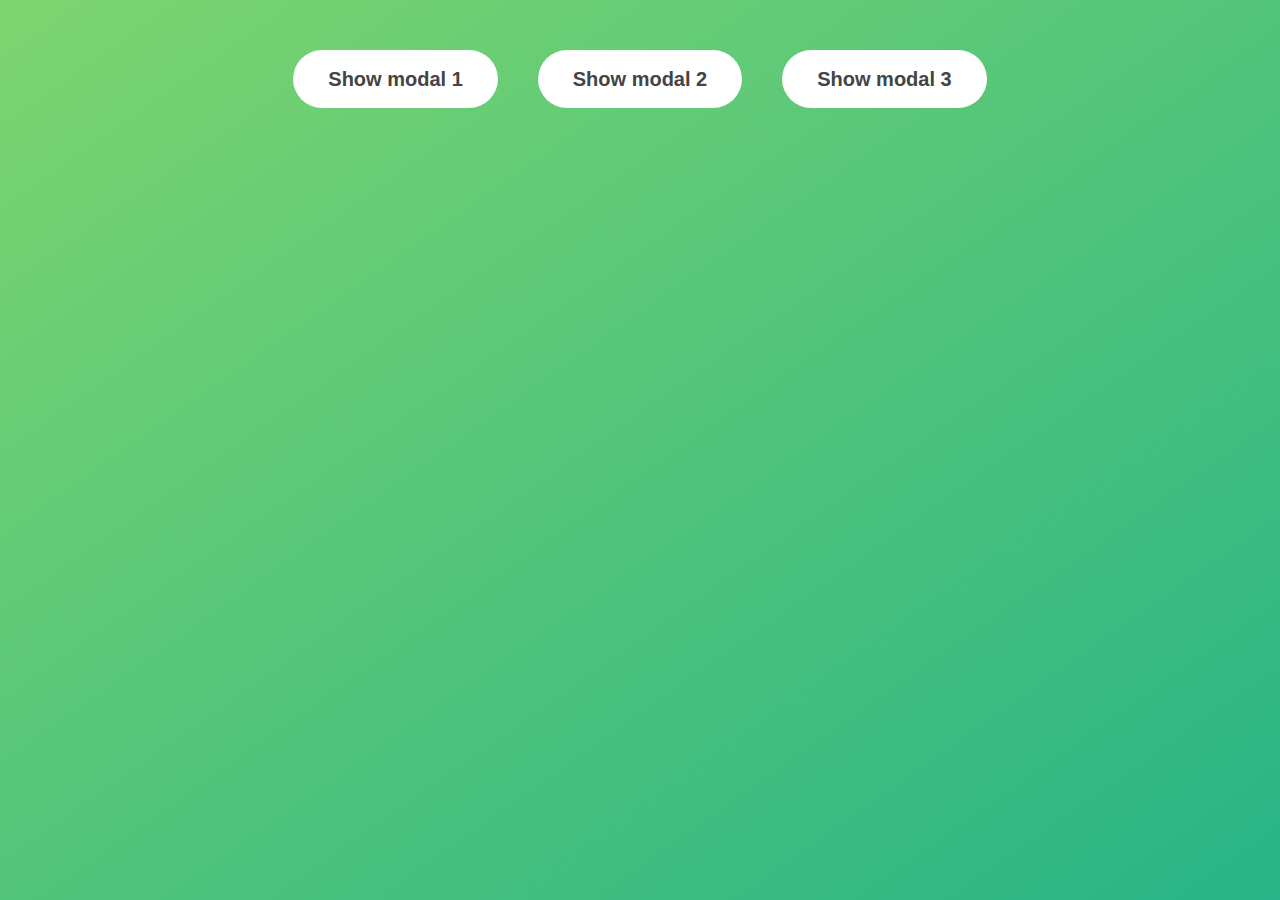
<file: data-structures/index.html>
<!DOCTYPE html>
<html lang="en">
  <head>
    <meta charset="UTF-8" />
    <meta name="viewport" content="width=device-width, initial-scale=1.0" />
    <meta http-equiv="X-UA-Compatible" content="ie=edge" />
    <link rel="stylesheet" href="style.css" />
    <title>Modal window</title>
  </head>
  <body>
    <button class="show-modal">Show modal 1</button>
    <button class="show-modal">Show modal 2</button>
    <button class="show-modal">Show modal 3</button>

    <div class="modal hidden">
      <button class="close-modal">&times;</button>
      <h1>I'm a modal window 😍</h1>
      <p>
        Lorem ipsum dolor sit amet, consectetur adipisicing elit, sed do eiusmod
        tempor incididunt ut labore et dolore magna aliqua. Ut enim ad minim
        veniam, quis nostrud exercitation ullamco laboris nisi ut aliquip ex ea
        commodo consequat. Duis aute irure dolor in reprehenderit in voluptate
        velit esse cillum dolore eu fugiat nulla pariatur. Excepteur sint
        occaecat cupidatat non proident, sunt in culpa qui officia deserunt
        mollit anim id est laborum.
      </p>
    </div>
    <div class="overlay hidden"></div>

    <script src="map-script.js"></script>
  </body>
</html>
</file>
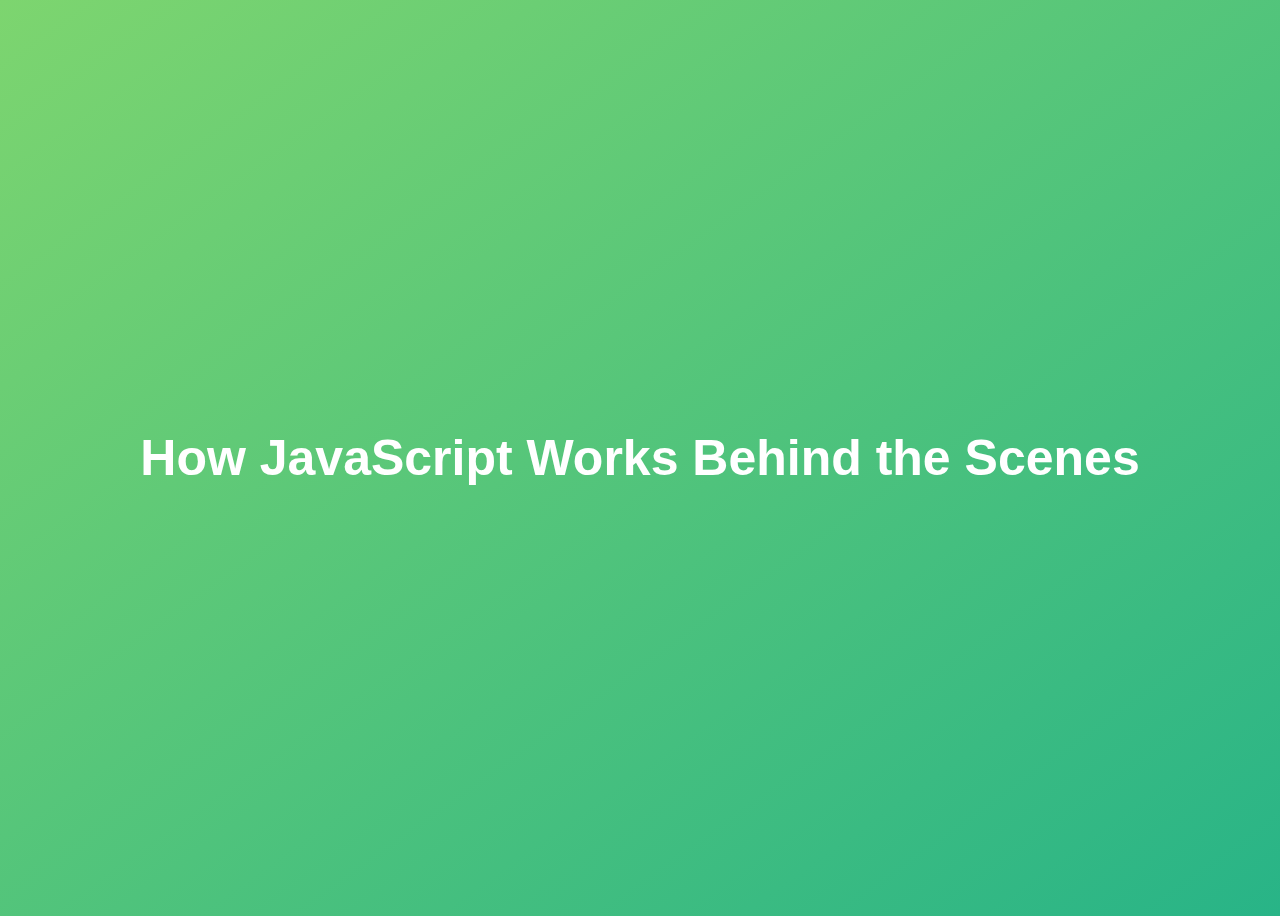
<file: scope-chain/index.html>
<!DOCTYPE html>
<html lang="en">
  <head>
    <meta charset="UTF-8" />
    <meta name="viewport" content="width=device-width, initial-scale=1.0" />
    <meta http-equiv="X-UA-Compatible" content="ie=edge" />
    <title>How JavaScript Works Behind the Scenes</title>
    <style>
      body {
        height: 100vh;
        display: flex;
        align-items: center;
        background: linear-gradient(to top left, #28b487, #7dd56f);
      }
      h1 {
        font-family: sans-serif;
        font-size: 50px;
        line-height: 1.3;
        width: 100%;
        padding: 30px;
        text-align: center;
        color: white;
      }
    </style>
  </head>
  <body>
    <h1>How JavaScript Works Behind the Scenes</h1>
    <script src="script.js"></script>
  </body>
</html>
</file>
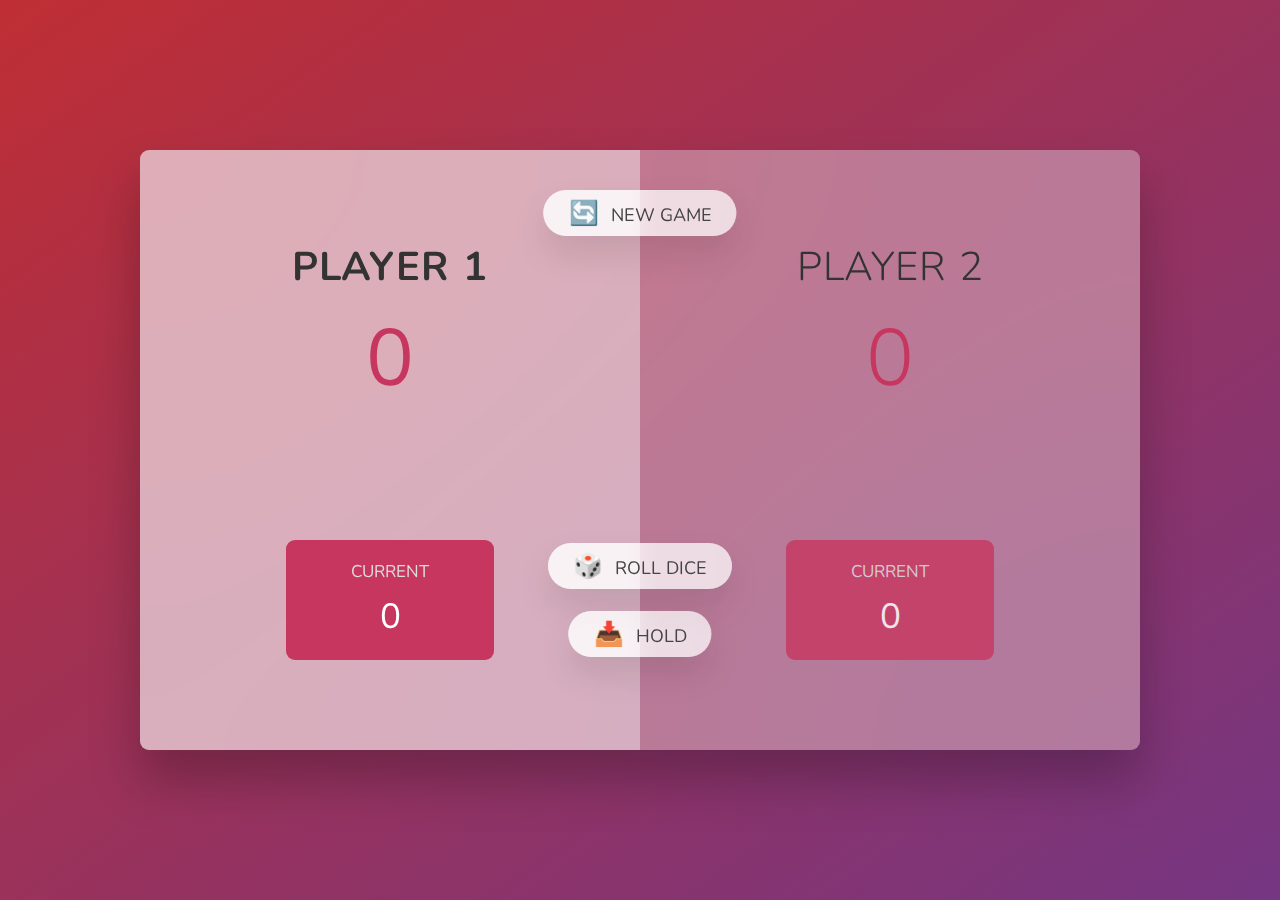
<file: 07-Pig-Game/final/index.html>
<!DOCTYPE html>
<html lang="en">
  <head>
    <meta charset="UTF-8" />
    <meta name="viewport" content="width=device-width, initial-scale=1.0" />
    <meta http-equiv="X-UA-Compatible" content="ie=edge" />
    <link rel="stylesheet" href="style.css" />
    <title>Pig Game</title>
  </head>
  <body>
    <main>
      <section class="player player--0 player--active">
        <h2 class="name" id="name--0">Player 1</h2>
        <p class="score" id="score--0">43</p>
        <div class="current">
          <p class="current-label">Current</p>
          <p class="current-score" id="current--0">0</p>
        </div>
      </section>
      <section class="player player--1">
        <h2 class="name" id="name--1">Player 2</h2>
        <p class="score" id="score--1">24</p>
        <div class="current">
          <p class="current-label">Current</p>
          <p class="current-score" id="current--1">0</p>
        </div>
      </section>

      <img src="dice-5.png" alt="Playing dice" class="dice" />
      <button class="btn btn--new">🔄 New game</button>
      <button class="btn btn--roll">🎲 Roll dice</button>
      <button class="btn btn--hold">📥 Hold</button>
    </main>
    <script src="script.js"></script>
  </body>
</html>
</file>
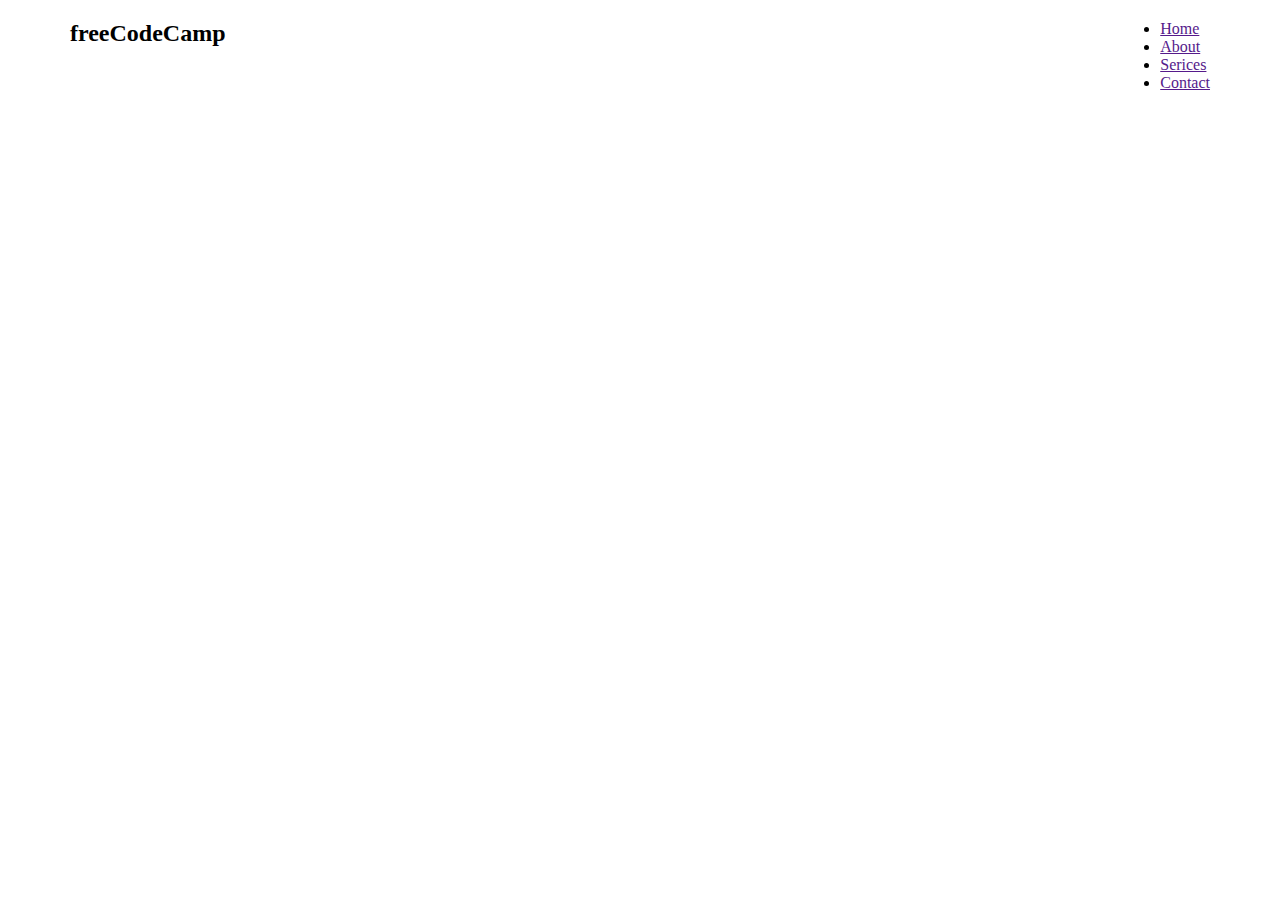
<file: adv-dom/image-threshold/index.html>
<!DOCTYPE html>
<html lang="en">
<head>
  <meta charset="UTF-8">
  <meta http-equiv="X-UA-Compatible" content="IE=edge">
  <meta name="viewport" content="width=device-width, initial-scale=1.0">
  <link rel="stylesheet" href="style.css">
  <title>Image Thresholding Tool</title>
</head>
<body>
  <div class="header">
    <h2 class="logo">freeCodeCamp</h2>

    <ul class="nav">
      <li><a href="">Home</a></li>
      <li><a href="">About</a></li>
      <li><a href="">Serices</a></li>
      <li><a href="">Contact</a></li>
    </ul>
</div>



  
  <script src="script.js"></script>
</body>
</html>
</file>
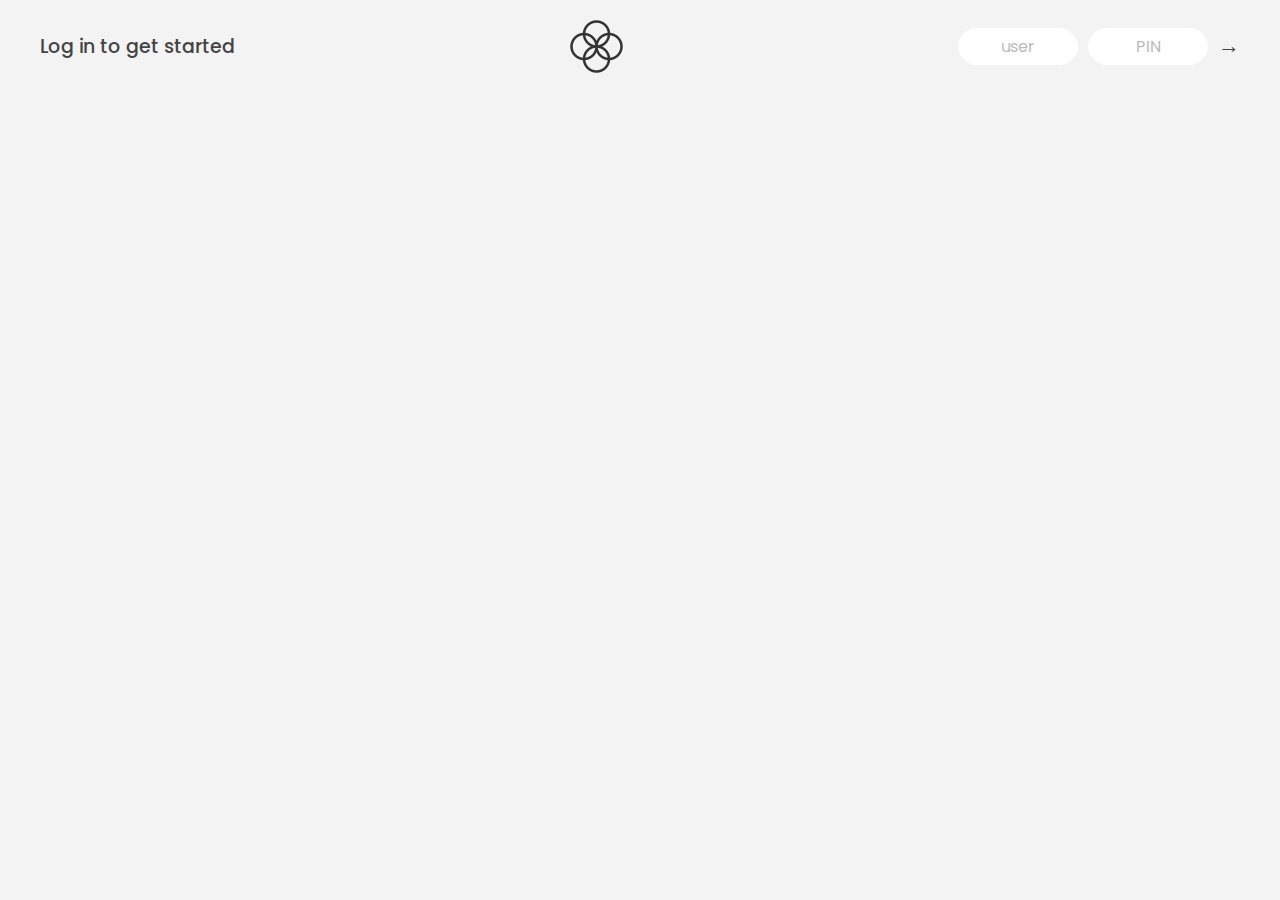
<file: arrays/starter/index.html>
<!DOCTYPE html>
<html lang="en">
  <head>
    <meta charset="UTF-8" />
    <meta name="viewport" content="width=device-width, initial-scale=1.0" />
    <meta http-equiv="X-UA-Compatible" content="ie=edge" />
    <link rel="shortcut icon" type="image/png" href="/icon.png" />

    <link
      href="https://fonts.googleapis.com/css?family=Poppins:400,500,600&display=swap"
      rel="stylesheet"
    />

    <link rel="stylesheet" href="style.css" />
    <title>Bankist</title>
  </head>
  <body>
    <!-- TOP NAVIGATION -->
    <nav>
      <p class="welcome">Log in to get started</p>
      <img src="logo.png" alt="Logo" class="logo" />
      <form class="login">
        <input
          type="text"
          placeholder="user"
          class="login__input login__input--user"
        />
        <!-- In practice, use type="password" -->
        <input
          type="text"
          placeholder="PIN"
          maxlength="4"
          class="login__input login__input--pin"
        />
        <button class="login__btn">&rarr;</button>
      </form>
    </nav>

    <main class="app">
      <!-- BALANCE -->
      <div class="balance">
        <div>
          <p class="balance__label">Current balance</p>
          <p class="balance__date">
            As of <span class="date">05/03/2037</span>
          </p>
        </div>
        <p class="balance__value">0000€</p>
      </div>

      <!-- MOVEMENTS -->
      <div class="movements">
        <div class="movements__row">
          <div class="movements__type movements__type--deposit">2 deposit</div>
          <div class="movements__date">3 days ago</div>
          <div class="movements__value">4 000€</div>
        </div>
        <div class="movements__row">
          <div class="movements__type movements__type--withdrawal">
            1 withdrawal
          </div>
          <div class="movements__date">24/01/2037</div>
          <div class="movements__value">-378€</div>
        </div>
      </div>

      <!-- SUMMARY -->
      <div class="summary">
        <p class="summary__label">In</p>
        <p class="summary__value summary__value--in">0000€</p>
        <p class="summary__label">Out</p>
        <p class="summary__value summary__value--out">0000€</p>
        <p class="summary__label">Interest</p>
        <p class="summary__value summary__value--interest">0000€</p>
        <button class="btn--sort">&downarrow; SORT</button>
      </div>

      <!-- OPERATION: TRANSFERS -->
      <div class="operation operation--transfer">
        <h2>Transfer money</h2>
        <form class="form form--transfer">
          <input type="text" class="form__input form__input--to" />
          <input type="number" class="form__input form__input--amount" />
          <button class="form__btn form__btn--transfer">&rarr;</button>
          <label class="form__label">Transfer to</label>
          <label class="form__label">Amount</label>
        </form>
      </div>

      <!-- OPERATION: LOAN -->
      <div class="operation operation--loan">
        <h2>Request loan</h2>
        <form class="form form--loan">
          <input type="number" class="form__input form__input--loan-amount" />
          <button class="form__btn form__btn--loan">&rarr;</button>
          <label class="form__label form__label--loan">Amount</label>
        </form>
      </div>

      <!-- OPERATION: CLOSE -->
      <div class="operation operation--close">
        <h2>Close account</h2>
        <form class="form form--close">
          <input type="text" class="form__input form__input--user" />
          <input
            type="password"
            maxlength="6"
            class="form__input form__input--pin"
          />
          <button class="form__btn form__btn--close">&rarr;</button>
          <label class="form__label">Confirm user</label>
          <label class="form__label">Confirm PIN</label>
        </form>
      </div>

      <!-- LOGOUT TIMER -->
      <p class="logout-timer">
        You will be logged out in <span class="timer">05:00</span>
      </p>
    </main>

    <!-- <footer>
      &copy; by Jonas Schmedtmann. Don't claim as your own :)
    </footer> -->

    <script src="script.js"></script>
  </body>
</html>
</file>
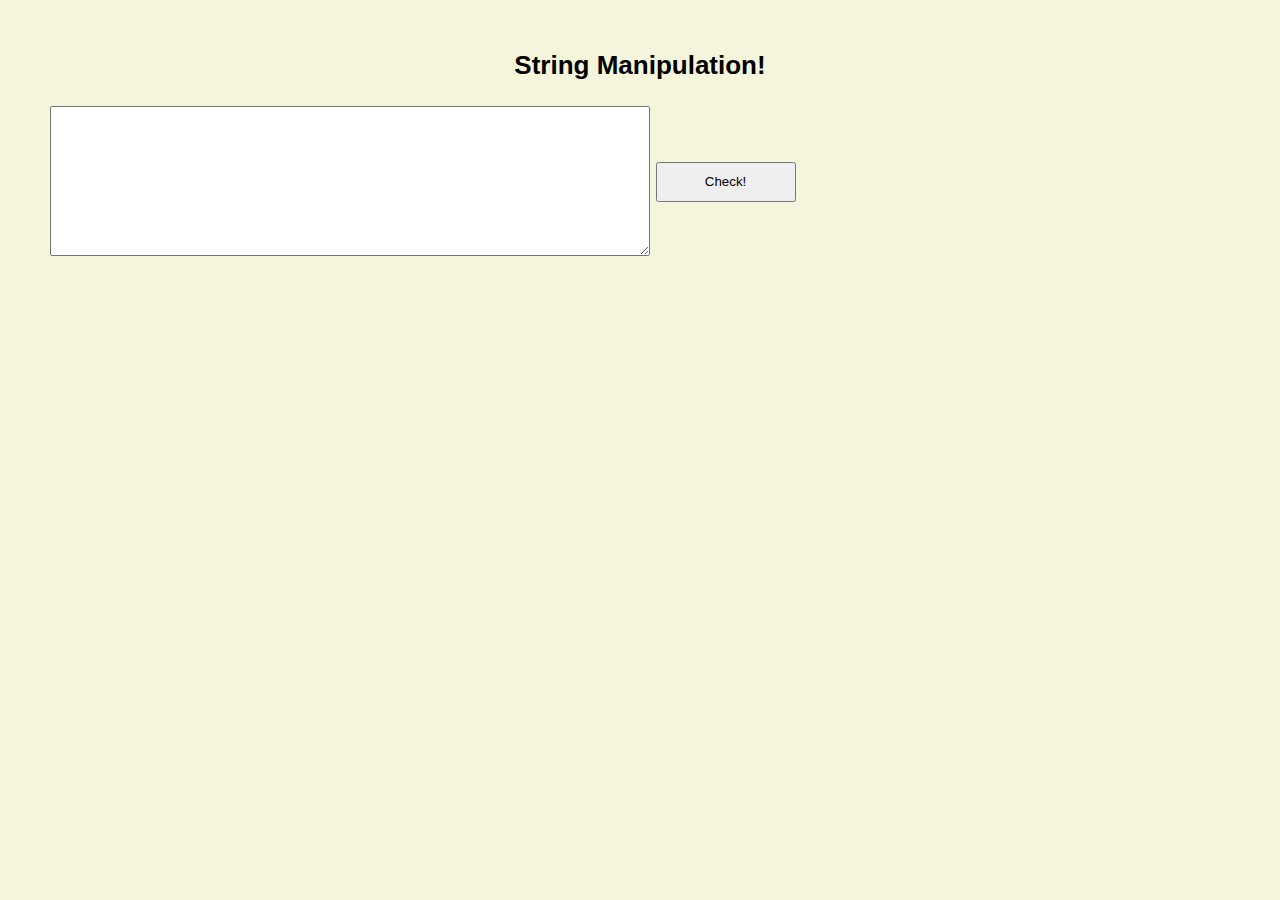
<file: data-structures/assignemt/index.html>
<!DOCTYPE html>
<html lang="en">
  <head>
    <meta charset="UTF-8" />
    <meta name="viewport" content="width=device-width, initial-scale=1.0" />
    <meta http-equiv="X-UA-Compatible" content="ie=edge" />
    <link rel="stylesheet" href="style.css" />
    <title>String Manipulation!</title>
  </head>
  <body>
    <header>
      <h1>String Manipulation!</h1>
    </header>
    <main>
      <section >
        <textarea id="text"></textarea>
        <button id="button">Check!</button>
    </main>
    <script src="script.js"></script>
  </body>
</html>
</file>
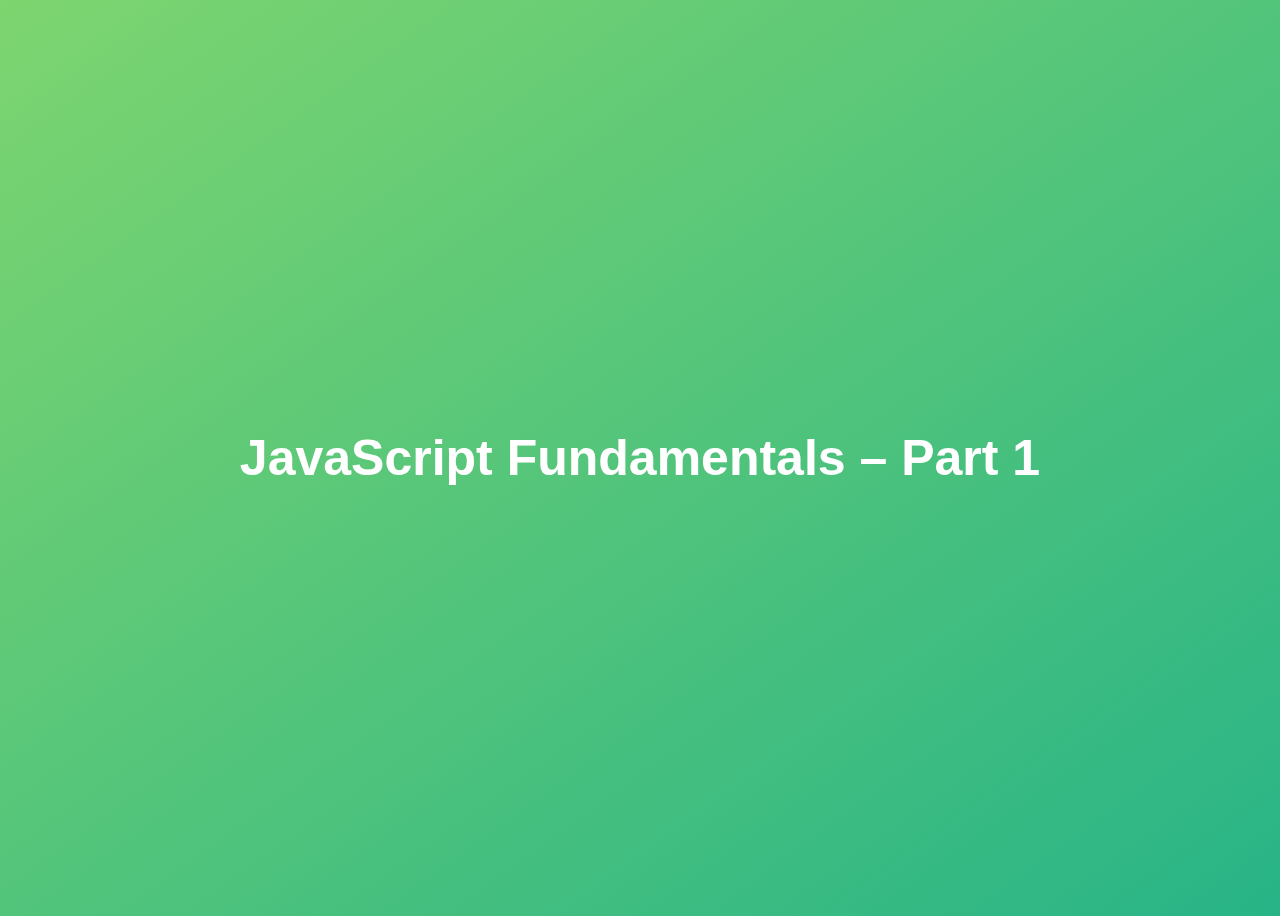
<file: java-script-funda01/arrays/index.html>
<!DOCTYPE html>
<html lang="en">
  <head>
    <meta charset="UTF-8" />
    <meta name="viewport" content="width=device-width, initial-scale=1.0" />
    <meta http-equiv="X-UA-Compatible" content="ie=edge" />
    <title>JavaScript Fundamentals – Part 1</title>
    <style>
      body {
        height: 100vh;
        display: flex;
        align-items: center;
        background: linear-gradient(to top left, #28b487, #7dd56f);
      }
      h1 {
        font-family: sans-serif;
        font-size: 50px;
        line-height: 1.3;
        width: 100%;
        padding: 30px;
        text-align: center;
        color: white;
      }
    </style>
  </head>
  <body>
    <h1>JavaScript Fundamentals – Part 1</h1>
  <script src="script.js"></script>
  </body>
</html>
</file>
<file: data-structures/style.css>
* {
  margin: 0;
  padding: 0;
  box-sizing: inherit;
}

html {
  font-size: 62.5%;
  box-sizing: border-box;
}

body {
  font-family: sans-serif;
  color: #333;
  line-height: 1.5;
  height: 100vh;
  position: relative;
  display: flex;
  align-items: flex-start;
  justify-content: center;
  background: linear-gradient(to top left, #28b487, #7dd56f);
}

.show-modal {
  font-size: 2rem;
  font-weight: 600;
  padding: 1.75rem 3.5rem;
  margin: 5rem 2rem;
  border: none;
  background-color: #fff;
  color: #444;
  border-radius: 10rem;
  cursor: pointer;
}

.close-modal {
  position: absolute;
  top: 1.2rem;
  right: 2rem;
  font-size: 5rem;
  color: #333;
  cursor: pointer;
  border: none;
  background: none;
}

h1 {
  font-size: 2.5rem;
  margin-bottom: 2rem;
}

p {
  font-size: 1.8rem;
}

/* -------------------------- */
/* CLASSES TO MAKE MODAL WORK */
.hidden {
  display: none;
}

.modal {
  position: absolute;
  top: 50%;
  left: 50%;
  transform: translate(-50%, -50%);
  width: 70%;

  background-color: white;
  padding: 6rem;
  border-radius: 5px;
  box-shadow: 0 3rem 5rem rgba(0, 0, 0, 0.3);
  z-index: 10;
}

.overlay {
  position: absolute;
  top: 0;
  left: 0;
  width: 100%;
  height: 100%;
  background-color: rgba(0, 0, 0, 0.6);
  backdrop-filter: blur(3px);
  z-index: 5;
}
</file>
<file: 07-Pig-Game/final/style.css>
@import url('https://fonts.googleapis.com/css2?family=Nunito&display=swap');

* {
  margin: 0;
  padding: 0;
  box-sizing: inherit;
}

html {
  font-size: 62.5%;
  box-sizing: border-box;
}

body {
  font-family: 'Nunito', sans-serif;
  font-weight: 400;
  height: 100vh;
  color: #333;
  background-image: linear-gradient(to top left, #753682 0%, #bf2e34 100%);
  display: flex;
  align-items: center;
  justify-content: center;
}

/* LAYOUT */
main {
  position: relative;
  width: 100rem;
  height: 60rem;
  background-color: rgba(255, 255, 255, 0.35);
  backdrop-filter: blur(200px);
  filter: blur();
  box-shadow: 0 3rem 5rem rgba(0, 0, 0, 0.25);
  border-radius: 9px;
  overflow: hidden;
  display: flex;
}

.player {
  flex: 50%;
  padding: 9rem;
  display: flex;
  flex-direction: column;
  align-items: center;
  transition: all 0.75s;
}

/* ELEMENTS */
.name {
  position: relative;
  font-size: 4rem;
  text-transform: uppercase;
  letter-spacing: 1px;
  word-spacing: 2px;
  font-weight: 300;
  margin-bottom: 1rem;
}

.score {
  font-size: 8rem;
  font-weight: 300;
  color: #c7365f;
  margin-bottom: auto;
}

.player--active {
  background-color: rgba(255, 255, 255, 0.4);
}
.player--active .name {
  font-weight: 700;
}
.player--active .score {
  font-weight: 400;
}

.player--active .current {
  opacity: 1;
}

.current {
  background-color: #c7365f;
  opacity: 0.8;
  border-radius: 9px;
  color: #fff;
  width: 65%;
  padding: 2rem;
  text-align: center;
  transition: all 0.75s;
}

.current-label {
  text-transform: uppercase;
  margin-bottom: 1rem;
  font-size: 1.7rem;
  color: #ddd;
}

.current-score {
  font-size: 3.5rem;
}

/* ABSOLUTE POSITIONED ELEMENTS */
.btn {
  position: absolute;
  left: 50%;
  transform: translateX(-50%);
  color: #444;
  background: none;
  border: none;
  font-family: inherit;
  font-size: 1.8rem;
  text-transform: uppercase;
  cursor: pointer;
  font-weight: 400;
  transition: all 0.2s;

  background-color: white;
  background-color: rgba(255, 255, 255, 0.6);
  backdrop-filter: blur(10px);

  padding: 0.7rem 2.5rem;
  border-radius: 50rem;
  box-shadow: 0 1.75rem 3.5rem rgba(0, 0, 0, 0.1);
}

.btn::first-letter {
  font-size: 2.4rem;
  display: inline-block;
  margin-right: 0.7rem;
}

.btn--new {
  top: 4rem;
}
.btn--roll {
  top: 39.3rem;
}
.btn--hold {
  top: 46.1rem;
}

.btn:active {
  transform: translate(-50%, 3px);
  box-shadow: 0 1rem 2rem rgba(0, 0, 0, 0.15);
}

.btn:focus {
  outline: none;
}

.dice {
  position: absolute;
  left: 50%;
  top: 16.5rem;
  transform: translateX(-50%);
  height: 10rem;
  box-shadow: 0 2rem 5rem rgba(0, 0, 0, 0.2);
}

.player--winner {
  background-color: #2f2f2f;
}

.player--winner .name {
  font-weight: 700;
  color: #c7365f;
}

.hidden {
  display: none;
}
</file>
<file: adv-dom/image-threshold/style.css>
* {
  margin: 0;
  padding: 0;
  box-sizing: border-box;
}

.hero,
.about,
.services,
.contact {
 max-width: 1000px;
 margin: 0 auto;
 margin-bottom: 20px;
}
.header {
  padding: 0 70px;
  display: flex;
  align-content: center;
  justify-content: space-between;
  margin-top: 20px;
  margin-bottom: 20px;
}

/* .nav {
  display: flex;
  align-content: center;
  justify-content: center;
  gap: 60px;
  list-style-type: none;
} */

/* .nav li a {
  text-decoration: none;
  color: black;
  font-size: 1.2rem;
} */
</file>
<file: arrays/starter/style.css>
/*
 * Use this CSS to learn some intersting techniques,
 * in case you're wondering how I built the UI.
 * Have fun! 😁
 */

* {
  margin: 0;
  padding: 0;
  box-sizing: inherit;
}

html {
  font-size: 62.5%;
  box-sizing: border-box;
}

body {
  font-family: 'Poppins', sans-serif;
  color: #444;
  background-color: #f3f3f3;
  height: 100vh;
  padding: 2rem;
}

nav {
  display: flex;
  justify-content: space-between;
  align-items: center;
  padding: 0 2rem;
}

.welcome {
  font-size: 1.9rem;
  font-weight: 500;
}

.logo {
  height: 5.25rem;
}

.login {
  display: flex;
}

.login__input {
  border: none;
  padding: 0.5rem 2rem;
  font-size: 1.6rem;
  font-family: inherit;
  text-align: center;
  width: 12rem;
  border-radius: 10rem;
  margin-right: 1rem;
  color: inherit;
  border: 1px solid #fff;
  transition: all 0.3s;
}

.login__input:focus {
  outline: none;
  border: 1px solid #ccc;
}

.login__input::placeholder {
  color: #bbb;
}

.login__btn {
  border: none;
  background: none;
  font-size: 2.2rem;
  color: inherit;
  cursor: pointer;
  transition: all 0.3s;
}

.login__btn:hover,
.login__btn:focus,
.btn--sort:hover,
.btn--sort:focus {
  outline: none;
  color: #777;
}

/* MAIN */
.app {
  position: relative;
  max-width: 100rem;
  margin: 4rem auto;
  display: grid;
  grid-template-columns: 4fr 3fr;
  grid-template-rows: auto repeat(3, 15rem) auto;
  gap: 2rem;

  /* NOTE This creates the fade in/out anumation */
  opacity: 0;
  transition: all 1s;
}

.balance {
  grid-column: 1 / span 2;
  display: flex;
  align-items: flex-end;
  justify-content: space-between;
  margin-bottom: 2rem;
}

.balance__label {
  font-size: 2.2rem;
  font-weight: 500;
  margin-bottom: -0.2rem;
}

.balance__date {
  font-size: 1.4rem;
  color: #888;
}

.balance__value {
  font-size: 4.5rem;
  font-weight: 400;
}

/* MOVEMENTS */
.movements {
  grid-row: 2 / span 3;
  background-color: #fff;
  border-radius: 1rem;
  overflow: scroll;
}

.movements__row {
  padding: 2.25rem 4rem;
  display: flex;
  align-items: center;
  border-bottom: 1px solid #eee;
}

.movements__type {
  font-size: 1.1rem;
  text-transform: uppercase;
  font-weight: 500;
  color: #fff;
  padding: 0.1rem 1rem;
  border-radius: 10rem;
  margin-right: 2rem;
}

.movements__date {
  font-size: 1.1rem;
  text-transform: uppercase;
  font-weight: 500;
  color: #666;
}

.movements__type--deposit {
  background-image: linear-gradient(to top left, #39b385, #9be15d);
}

.movements__type--withdrawal {
  background-image: linear-gradient(to top left, #e52a5a, #ff585f);
}

.movements__value {
  font-size: 1.7rem;
  margin-left: auto;
}

/* SUMMARY */
.summary {
  grid-row: 5 / 6;
  display: flex;
  align-items: baseline;
  padding: 0 0.3rem;
  margin-top: 1rem;
}

.summary__label {
  font-size: 1.2rem;
  font-weight: 500;
  text-transform: uppercase;
  margin-right: 0.8rem;
}

.summary__value {
  font-size: 2.2rem;
  margin-right: 2.5rem;
}

.summary__value--in,
.summary__value--interest {
  color: #66c873;
}

.summary__value--out {
  color: #f5465d;
}

.btn--sort {
  margin-left: auto;
  border: none;
  background: none;
  font-size: 1.3rem;
  font-weight: 500;
  cursor: pointer;
}

/* OPERATIONS */
.operation {
  border-radius: 1rem;
  padding: 3rem 4rem;
  color: #333;
}

.operation--transfer {
  background-image: linear-gradient(to top left, #ffb003, #ffcb03);
}

.operation--loan {
  background-image: linear-gradient(to top left, #39b385, #9be15d);
}

.operation--close {
  background-image: linear-gradient(to top left, #e52a5a, #ff585f);
}

h2 {
  margin-bottom: 1.5rem;
  font-size: 1.7rem;
  font-weight: 600;
  color: #333;
}

.form {
  display: grid;
  grid-template-columns: 2.5fr 2.5fr 1fr;
  grid-template-rows: auto auto;
  gap: 0.4rem 1rem;
}

/* Exceptions for interst */
.form.form--loan {
  grid-template-columns: 2.5fr 1fr 2.5fr;
}
.form__label--loan {
  grid-row: 2;
}
/* End exceptions */

.form__input {
  width: 100%;
  border: none;
  background-color: rgba(255, 255, 255, 0.4);
  font-family: inherit;
  font-size: 1.5rem;
  text-align: center;
  color: #333;
  padding: 0.3rem 1rem;
  border-radius: 0.7rem;
  transition: all 0.3s;
}

.form__input:focus {
  outline: none;
  background-color: rgba(255, 255, 255, 0.6);
}

.form__label {
  font-size: 1.3rem;
  text-align: center;
}

.form__btn {
  border: none;
  border-radius: 0.7rem;
  font-size: 1.8rem;
  background-color: #fff;
  cursor: pointer;
  transition: all 0.3s;
}

.form__btn:focus {
  outline: none;
  background-color: rgba(255, 255, 255, 0.8);
}

.logout-timer {
  padding: 0 0.3rem;
  margin-top: 1.9rem;
  text-align: right;
  font-size: 1.25rem;
}

.timer {
  font-weight: 600;
}
</file>
<file: data-structures/assignemt/style.css>
*{
    margin: 0;
    padding: 0;
    box-sizing: border-box;
}
body{
    background-color: beige;
    font-family: 'Segoe UI', Tahoma, Geneva, Verdana, sans-serif;
    font-size: 20px;
    padding: 50px;
}
h1{
    font-size: 26px;
    text-align: center;
    margin-bottom: 25px;
}
#button{
    height: 40px;
    width: 140px;  
   
}
#text{
    height: 150px;
    width: 600px;
    vertical-align: middle;
}
</file>
